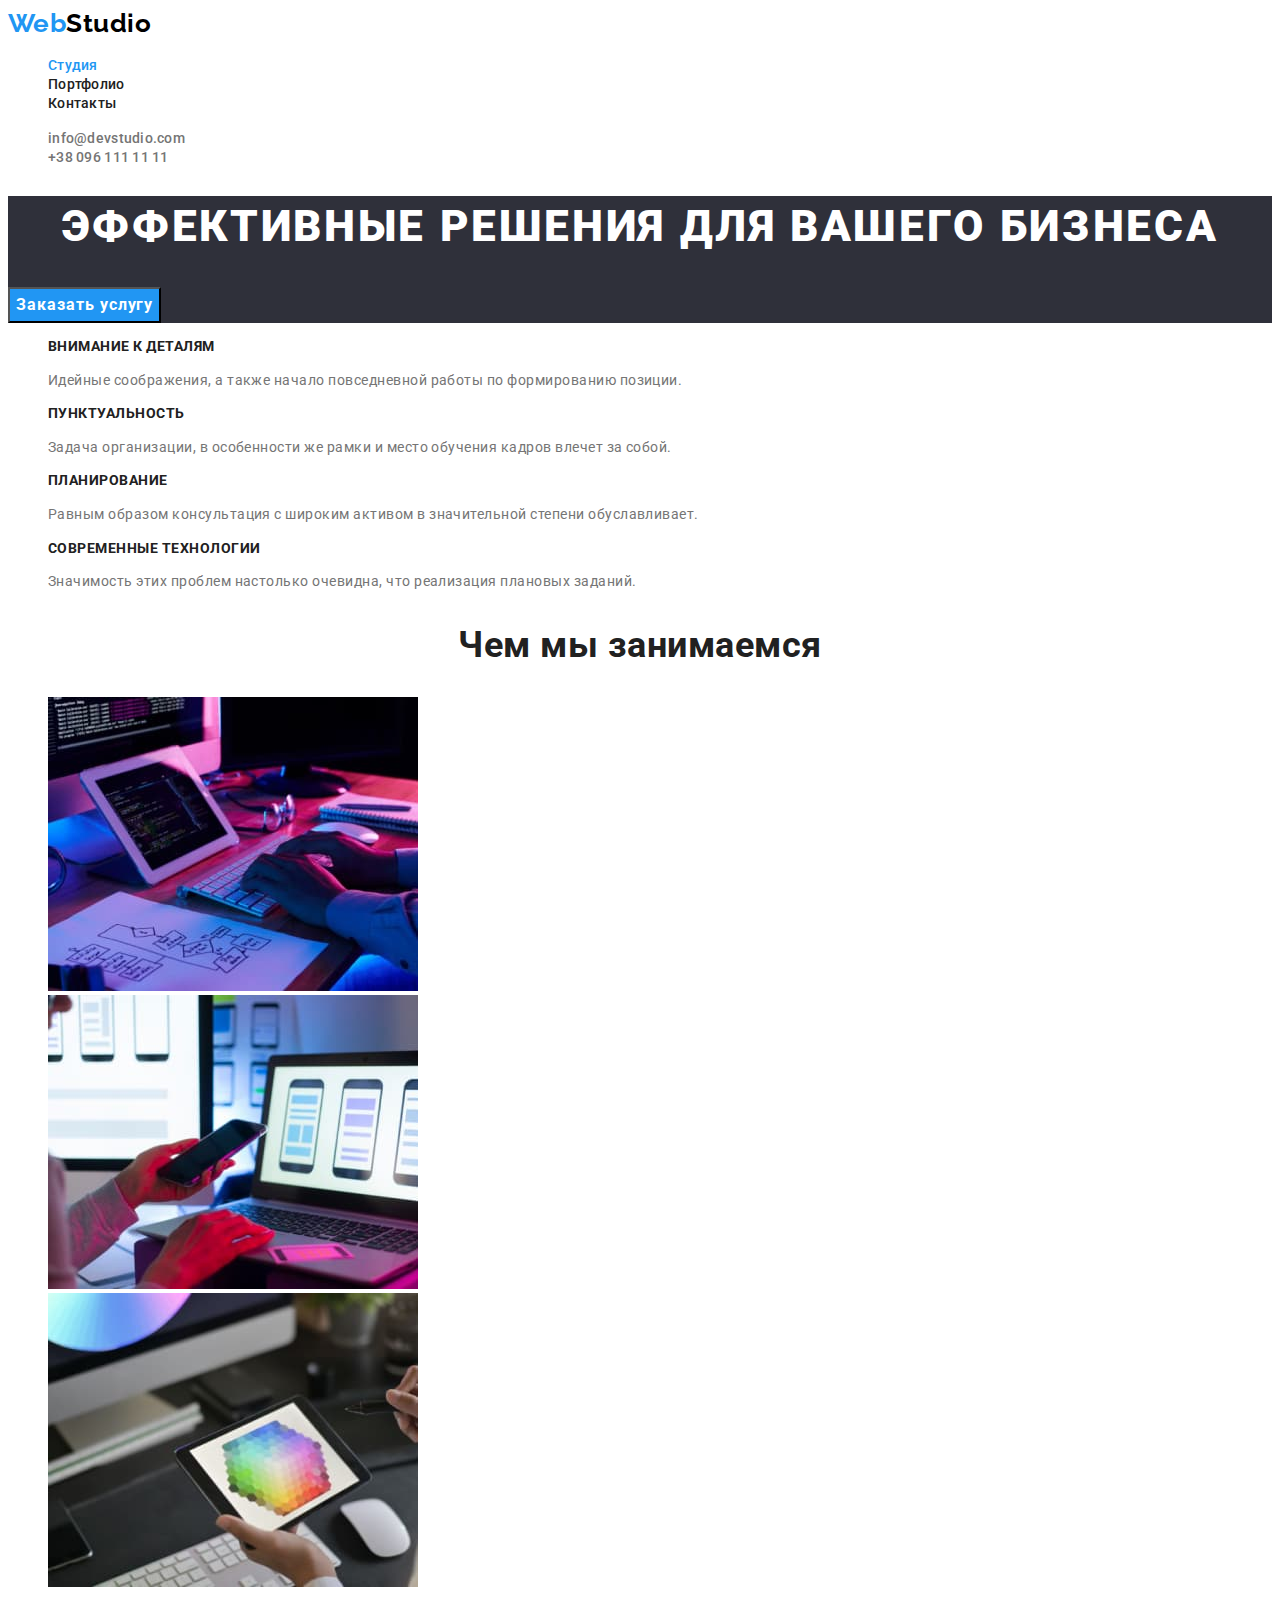
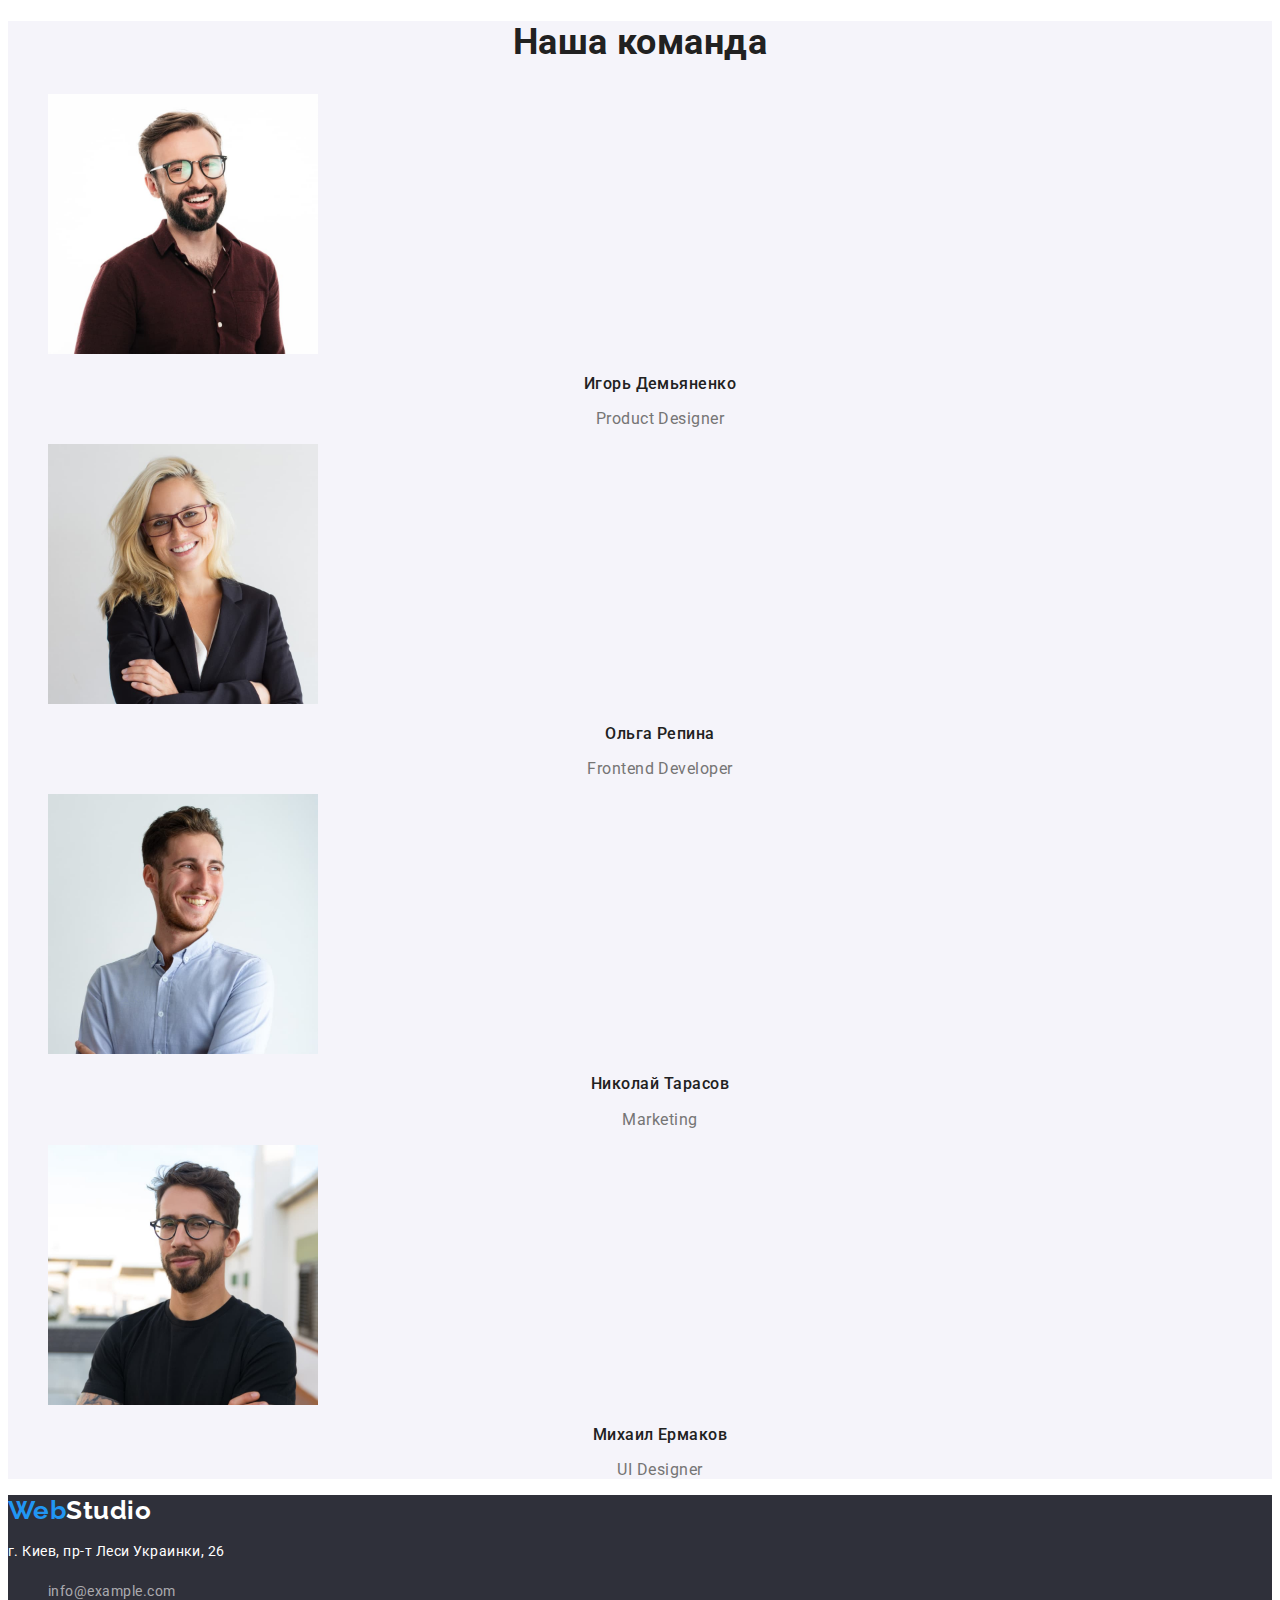
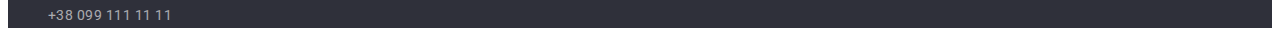
<file: index.html>
<!DOCTYPE html>
<html lang="ru">
  <head>
    <meta charset="UTF-8" />
    <meta http-equiv="X-UA-Compatible" content="IE=edge" />
    <meta name="viewport" content="width=device-width, initial-scale=1.0" />
    <title>WebStudio</title>
    <link rel="stylesheet" href="./css/styles.css" />
    <link rel="preconnect" href="https://fonts.googleapis.com" />
    <link rel="preconnect" href="https://fonts.gstatic.com" crossorigin />
    <link
      href="https://fonts.googleapis.com/css2?family=Raleway:wght@700&family=Roboto:wght@400;500;700;900&display=swap"
      rel="stylesheet"
    />
  </head>
  <body>
    <header class="header">
      <a lang="en" href="./index.html" class="logo-head logo link"
        ><span class="logo-part">Web</span>Studio</a
      >
      <nav>
        <ul class="header-nav list">
          <li>
            <a href="./index.html" class="nav-item link current">Студия</a>
          </li>
          <li>
            <a href="./portfolio.html" class="nav-item link">Портфолио</a>
          </li>
          <li><a href="" class="nav-item link">Контакты</a></li>
        </ul>
      </nav>
      <ul class="header-contact list">
        <li>
          <a href="mailto:info@devstudio.com" class="contact-item link"
            >info@devstudio.com</a
          >
        </li>
        <li>
          <a href="tel:+380961111111" class="contact-item link"
            >+38 096 111 11 11</a
          >
        </li>
      </ul>
    </header>
    <main>
      <section class="hero">
        <h1 class="hero-title">Эффективные решения для вашего бизнеса</h1>
        <button type="button" class="hero-btn">Заказать услугу</button>
      </section>
      <section class="benefits">
        <h2 class="visually-hidden">Наши преимущества</h2>
        <ul class="benefits-list list">
          <li>
            <h3 class="benefits-title">Внимание к деталям</h3>
            <p class="benefits-text">
              Идейные соображения, а также начало повседневной работы по
              формированию позиции.
            </p>
          </li>
          <li>
            <h3 class="benefits-title">Пунктуальность</h3>
            <p class="benefits-text">
              Задача организации, в особенности же рамки и место обучения кадров
              влечет за собой.
            </p>
          </li>
          <li>
            <h3 class="benefits-title">Планирование</h3>
            <p class="benefits-text">
              Равным образом консультация с широким активом в значительной
              степени обуславливает.
            </p>
          </li>
          <li>
            <h3 class="benefits-title">Современные технологии</h3>
            <p class="benefits-text">
              Значимость этих проблем настолько очевидна, что реализация
              плановых заданий.
            </p>
          </li>
        </ul>
      </section>
      <section class="functions">
        <h2 class="functions-title">Чем мы занимаемся</h2>
        <ul class="list">
          <li>
            <img
              src="./images/img1.jpg"
              width="370"
              height="294"
              alt="Написание кода"
              class="function"
            />
          </li>
          <li>
            <img
              src="./images/img2.jpg"
              width="370"
              height="294"
              alt="Создание приложений"
              class="function"
            />
          </li>
          <li>
            <img
              src="./images/img3.jpg"
              width="370"
              height="294"
              alt="Дизайнинг"
              class="function"
            />
          </li>
        </ul>
      </section>
      <section class="comand">
        <h2 class="comand-title">Наша команда</h2>
        <ul class="list">
          <li>
            <img
              src="./images/worker1.jpg"
              width="270"
              height="260"
              alt="фото продуктового дизайнера"
              class="worker-photo"
            />
            <h3 class="worker-title">Игорь Демьяненко</h3>
            <p class="worker-text">Product Designer</p>
          </li>
          <li>
            <img
              src="./images/worker2.jpg"
              width="270"
              height="260"
              alt="фото фронтенд разработчика"
              class="worker-photo"
            />
            <h3 class="worker-title">Ольга Репина</h3>
            <p class="worker-text">Frontend Developer</p>
          </li>
          <li>
            <img
              src="./images/worker3.jpg"
              width="270"
              height="260"
              alt="фото маркетолога"
              class="worker-photo"
            />
            <h3 class="worker-title">Николай Тарасов</h3>
            <p class="worker-text">Marketing</p>
          </li>
          <li>
            <img
              src="./images/worker4.jpg"
              width="270"
              height="260"
              alt="фото дизайнера интерфейса"
              class="worker-photo"
            />
            <h3 class="worker-title">Михаил Ермаков</h3>
            <p class="worker-text">UI Designer</p>
          </li>
        </ul>
      </section>
    </main>
    <footer class="footer">
      <a href="./index.html" class="logo-foot logo link"
        ><span class="logo-part">Web</span>Studio</a
      >
      <address class="footer-contacts">
        <p class="address">г. Киев, пр-т Леси Украинки, 26</p>
        <ul class="list">
          <li>
            <a href="mailto:info@example.com" class="footer-contact link"
              >info@example.com</a
            >
          </li>
          <li>
            <a href="tel:+380991111111" class="footer-contact link"
              >+38 099 111 11 11</a
            >
          </li>
        </ul>
      </address>
    </footer>
  </body>
</html>
</file>
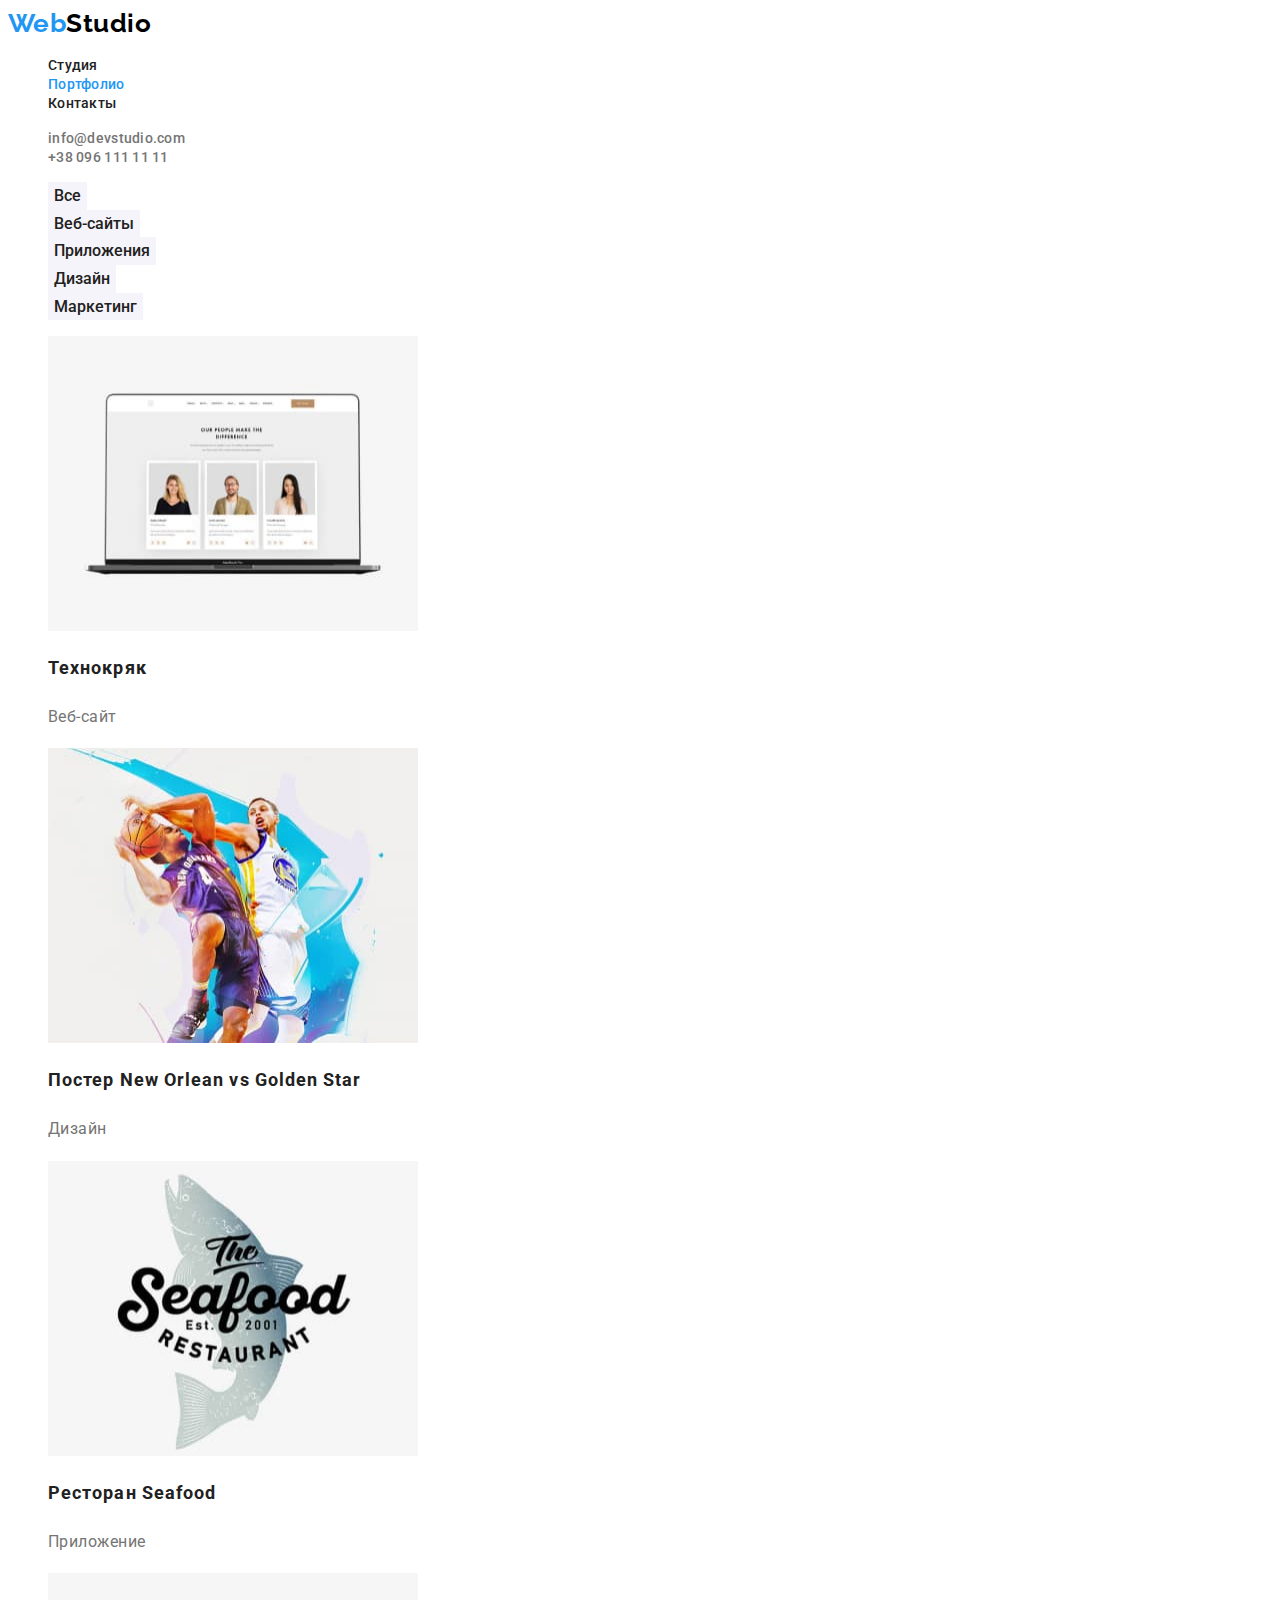
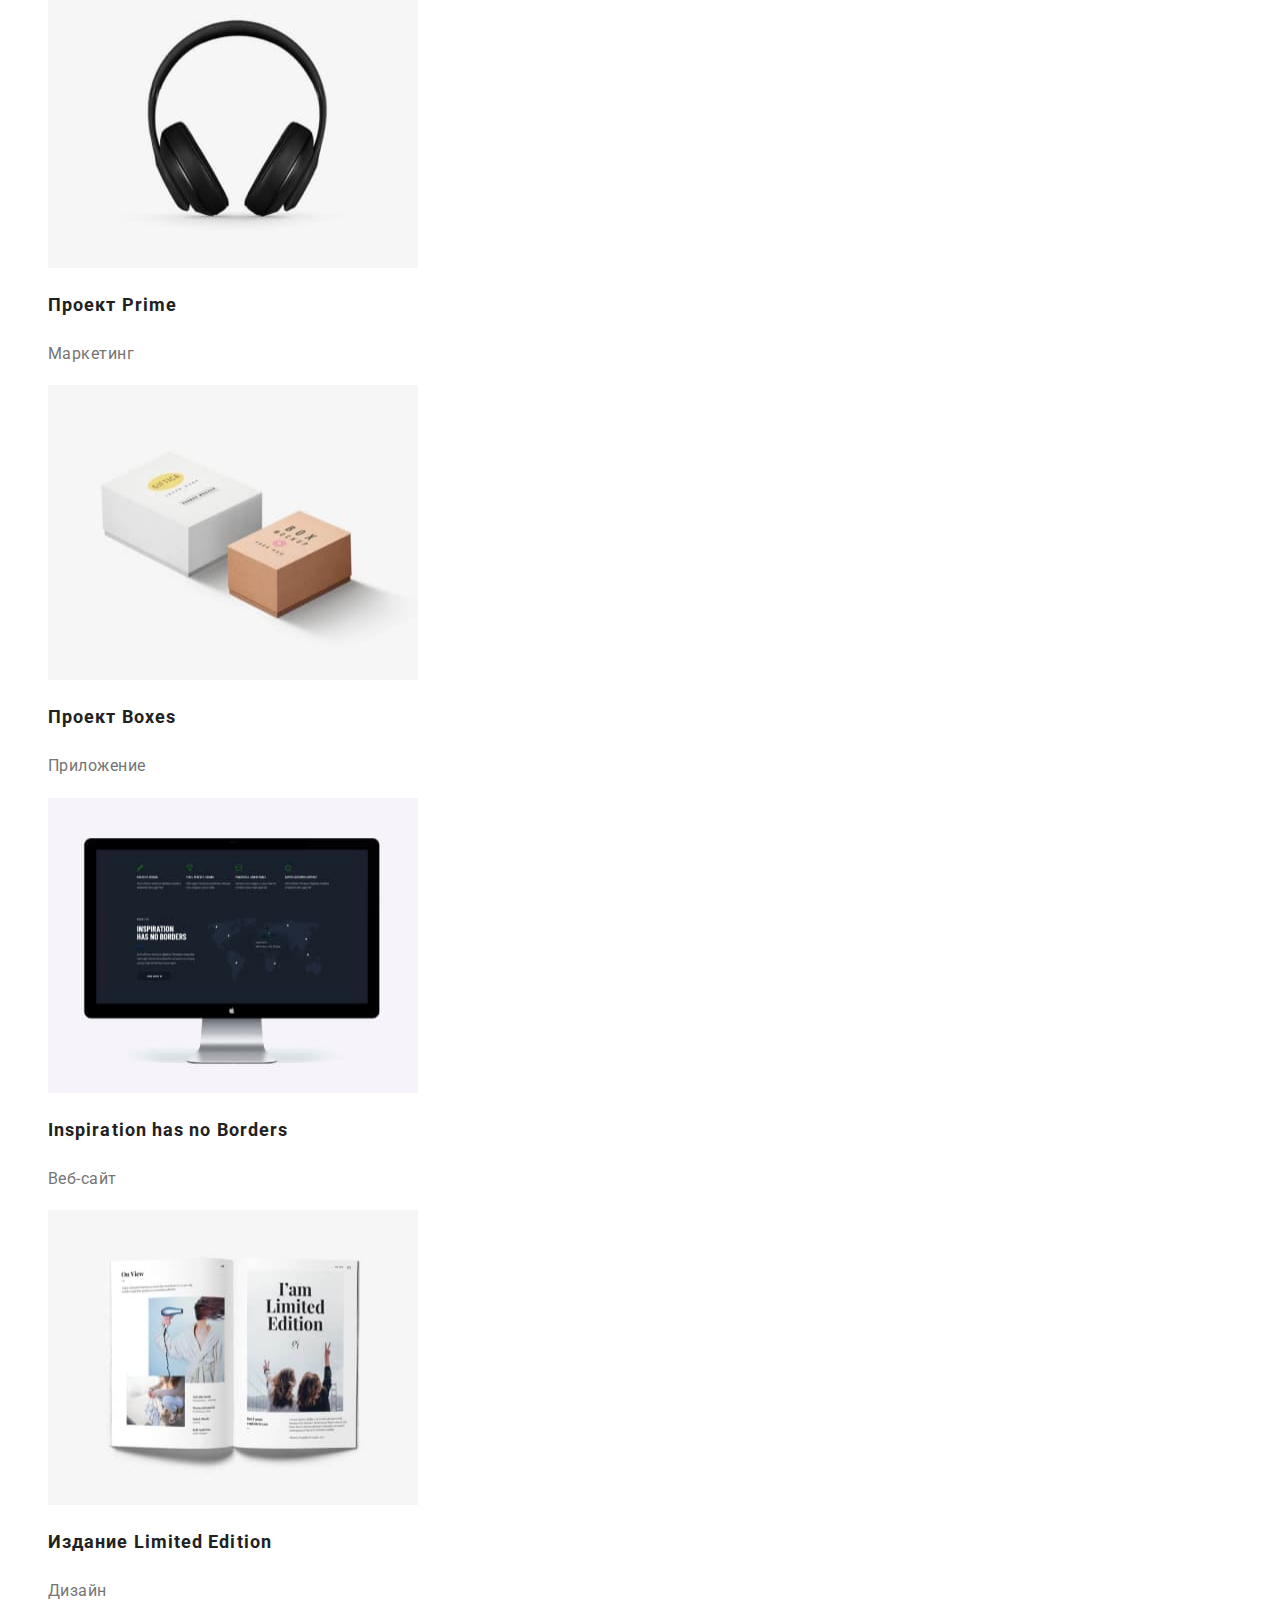
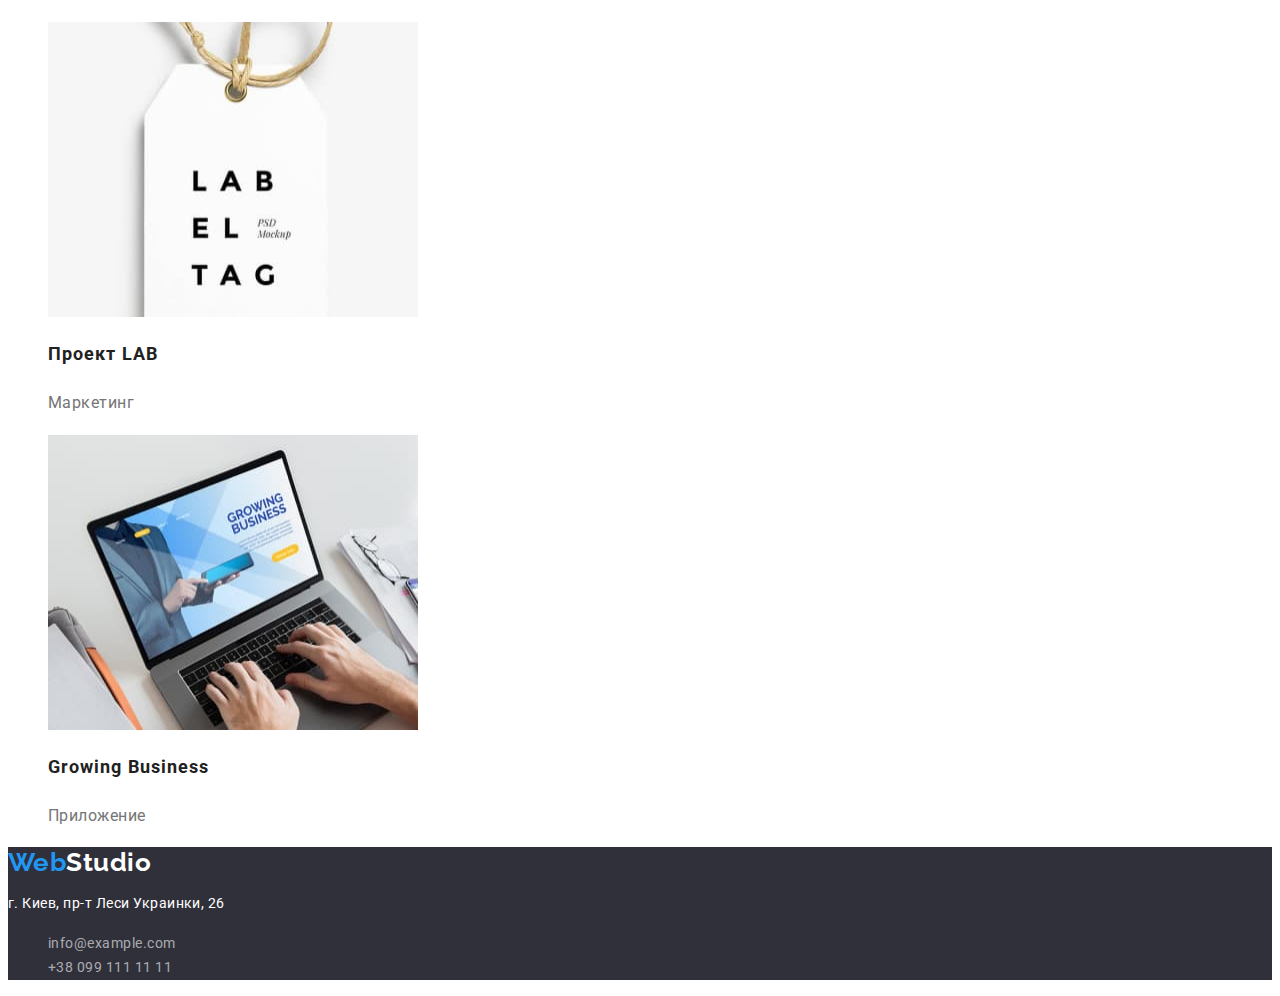
<file: portfolio.html>
<!DOCTYPE html>
<html lang="ru">
  <head>
    <meta charset="UTF-8" />
    <meta http-equiv="X-UA-Compatible" content="IE=edge" />
    <meta name="viewport" content="width=device-width, initial-scale=1.0" />
    <title>WebStudio</title>
    <link rel="stylesheet" href="./css/styles.css" />
    <link rel="preconnect" href="https://fonts.googleapis.com" />
    <link rel="preconnect" href="https://fonts.gstatic.com" crossorigin />
    <link
      href="https://fonts.googleapis.com/css2?family=Raleway:wght@700&family=Roboto:wght@400;500;700;900&display=swap"
      rel="stylesheet"
    />
  </head>

  <body>
    <header class="header">
      <a lang="en" href="./index.html" class="logo-head logo link"
        ><span class="logo-part">Web</span>Studio</a
      >
      <nav>
        <ul class="header-nav list">
          <li><a href="./index.html" class="nav-item link">Студия</a></li>
          <li>
            <a href="./portfolio.html" class="nav-item link current"
              >Портфолио</a
            >
          </li>
          <li><a href="" class="nav-item link">Контакты</a></li>
        </ul>
      </nav>
      <ul class="header-contact list">
        <li>
          <a href="mailto:info@devstudio.com" class="contact-item link"
            >info@devstudio.com</a
          >
        </li>
        <li>
          <a href="tel:+380961111111" class="contact-item link"
            >+38 096 111 11 11</a
          >
        </li>
      </ul>
    </header>
    <main>
      <section class="portfolio">
        <h1 class="visually-hidden">Портфолио</h1>
        <ul class="list">
          <li><button type="button" class="portfolio-btn">Все</button></li>
          <li>
            <button type="button" class="portfolio-btn">Веб-сайты</button>
          </li>
          <li>
            <button type="button" class="portfolio-btn">Приложения</button>
          </li>
          <li><button type="button" class="portfolio-btn">Дизайн</button></li>
          <li>
            <button type="button" class="portfolio-btn">Маркетинг</button>
          </li>
        </ul>
        <ul class="list">
          <li>
            <a href="" class="link"
              ><img
                src="./images/portfolio/portfolio1.jpg"
                alt="фото ноутбука"
                width="370"
                height="295"
              />
              <h2 class="portfolio-title">Технокряк</h2>
              <p class="portfolio-text">Веб-сайт</p>
            </a>
          </li>
          <li>
            <a href="" class="link"
              ><img
                src="./images/portfolio/portfolio2.jpg"
                alt="фото баскетболистов"
                width="370"
                height="295"
              />
              <h2 class="portfolio-title">Постер New Orlean vs Golden Star</h2>
              <p class="portfolio-text">Дизайн</p>
            </a>
          </li>
          <li>
            <a href="" class="link"
              ><img
                src="./images/portfolio/portfolio3.jpg"
                alt="лого ресторана морской кухни"
                width="370"
                height="295"
              />
              <h2 class="portfolio-title">Ресторан Seafood</h2>
              <p class="portfolio-text">Приложение</p>
            </a>
          </li>
          <li>
            <a href="" class="link"
              ><img
                src="./images/portfolio/portfolio4.jpg"
                alt="фото наушников"
                width="370"
                height="295"
              />
              <h2 class="portfolio-title">Проект Prime</h2>
              <p class="portfolio-text">Маркетинг</p>
            </a>
          </li>
          <li>
            <a href="" class="link"
              ><img
                src="./images/portfolio/portfolio5.jpg"
                alt="изображение с двумя коробками"
                width="370"
                height="295"
              />
              <h2 class="portfolio-title">Проект Boxes</h2>
              <p class="portfolio-text">Приложение</p>
            </a>
          </li>
          <li>
            <a href="" class="link"
              ><img
                src="./images/portfolio/portfolio6.jpg"
                alt="фото монитора"
                width="370"
                height="295"
              />
              <h2 class="portfolio-title">Inspiration has no Borders</h2>
              <p class="portfolio-text">Веб-сайт</p>
            </a>
          </li>
          <li>
            <a href="" class="link"
              ><img
                src="./images/portfolio/portfolio7.jpg"
                alt="изображение с журналом"
                width="370"
                height="295"
              />
              <h2 class="portfolio-title">Издание Limited Edition</h2>
              <p class="portfolio-text">Дизайн</p>
            </a>
          </li>
          <li>
            <a href="" class="link"
              ><img
                src="./images/portfolio/portfolio8.jpg"
                alt="изображение с етикеткой"
                width="370"
                height="295"
              />
              <h2 class="portfolio-title">Проект LAB</h2>
              <p class="portfolio-text">Маркетинг</p>
            </a>
          </li>
          <li>
            <a href="" class="link"
              ><img
                src="./images/portfolio/portfolio9.jpg"
                alt="человек работает на ноутбуке"
                width="370"
                height="295"
              />
              <h2 class="portfolio-title">Growing Business</h2>
              <p class="portfolio-text">Приложение</p>
            </a>
          </li>
        </ul>
      </section>
    </main>
    <footer class="footer">
      <a href="./index.html" class="logo-foot logo link"
        ><span class="logo-part">Web</span>Studio</a
      >
      <address class="footer-contacts">
        <p class="address">г. Киев, пр-т Леси Украинки, 26</p>
        <ul class="list">
          <li>
            <a href="mailto:info@example.com" class="footer-contact link"
              >info@example.com</a
            >
          </li>
          <li>
            <a href="tel:+380991111111" class="footer-contact link"
              >+38 099 111 11 11</a
            >
          </li>
        </ul>
      </address>
    </footer>
  </body>
</html>
</file>
<file: css/styles.css>
:root {
  --title-color: #212121;
  --text-color: #757575;
}
body {
  font-family: "Roboto", sans-serif;
  letter-spacing: 0.03em;
  background-color: #ffffff;
}

/* header */
.logo {
  font-family: "Raleway", sans-serif;
  font-weight: 700;
  font-size: 26px;
  line-height: 1.2;
}
.logo-head {
  color: #000000;
}
.logo-part {
  color: #2196f3;
}
.link {
  text-decoration: none;
}
.list {
  list-style: none;
}
.nav-item,
.contact-item {
  font-weight: 500;
  font-size: 14px;
  line-height: 1.1;
  letter-spacing: 0.02em;
}
.nav-item:hover {
  color: #2196f3;
}
.contact-item:hover {
  color: #2196f3;
}
.nav-item:focus {
  color: #2196f3;
}
.contact-item:focus {
  color: #2196f3;
}
.header-nav .current {
  color: #2196f3;
}
.nav-item {
  color: var(--title-color);
}
.contact-item {
  color: var(--text-color);
}
/* hero */
.hero,
.footer {
  background-color: #2f303a;
}
.hero-title {
  font-weight: 900;
  font-size: 44px;
  line-height: 1.4;
  text-align: center;
  letter-spacing: 0.06em;
  text-transform: uppercase;
  color: #ffffff;
}
.hero-btn {
  background-color: #2196f3;
  font-family: inherit;
  font-weight: 700;
  font-size: 16px;
  line-height: 1.9;
  letter-spacing: 0.06em;
  color: #ffffff;
  cursor: pointer;
}
.hero-btn:hover {
  background-color: #188CE8;
}
.hero-btn:focus {
  background-color: #188CE8;
}
/* benefits */
.visually-hidden {
  position: absolute;
  white-space: nowrap;
  width: 1px;
  height: 1px;
  overflow: hidden;
  border: 0;
  padding: 0;
  clip: rect(0 0 0 0);
  clip-path: inset(50%);
  margin: -1px;
}
.benefits-title {
  font-weight: 700;
  font-size: 14px;
  line-height: 1.1;
  text-transform: uppercase;
  color: var(--title-color);
}
.benefits-text {
  font-size: 14px;
  line-height: 1.7;
  color: var(--text-color);
}
/* functions */
.functions-title,
.comand-title {
  font-weight: 700;
  font-size: 36px;
  line-height: 1.2;
  text-align: center;
  color: var(--title-color);
}
/* comand */
.comand {
  background-color: #f5f4fa;
}
.worker-title {
  font-weight: 500;
  font-size: 16px;
  line-height: 1.2;
  text-align: center;
  color: var(--title-color);
}
.worker-text {
  font-size: 16px;
  line-height: 1.2;
  text-align: center;
  color: var(--text-color);
}
/* footer */
.logo-foot {
  color: #ffffff;
}
.address {
  font-size: 14px;
  line-height: 1.7;
  color: #ffffff;
}
.footer-contact {
  font-weight: 400;
  font-size: 14px;
  line-height: 1.7;
  color: rgba(255, 255, 255, 0.6);
}
.footer-contact:hover {
  color: #2196f3;
}
.footer-contact:focus {
  color: #2196f3;
}
.footer-contacts {
  font-style: normal;
}
/* portfolio */
.portfolio-btn {
  font-family: inherit;
  font-weight: 500;
  font-size: 16px;
  line-height: 1.6;
  color: var(--title-color);
  background: #f5f4fa;
  cursor: pointer;
  border: none;
}
.portfolio-btn:hover {
  background-color: #2196f3;
  color: #ffffff;
}
.portfolio-btn:focus {
  background-color: #2196f3;
  color: #ffffff;
}
.portfolio-title {
  font-weight: 700;
  font-size: 18px;
  line-height: 2;
  letter-spacing: 0.06em;
  color: var(--title-color);
}
.portfolio-text {
  font-size: 16px;
  line-height: 1.9;
  color: var(--text-color);
}
.portfolio-descript {
  background: rgba(33, 150, 243, 0.9);
  color: #ffffff;
  font-size: 18px;
  line-height: 1.5;
}
</file>
